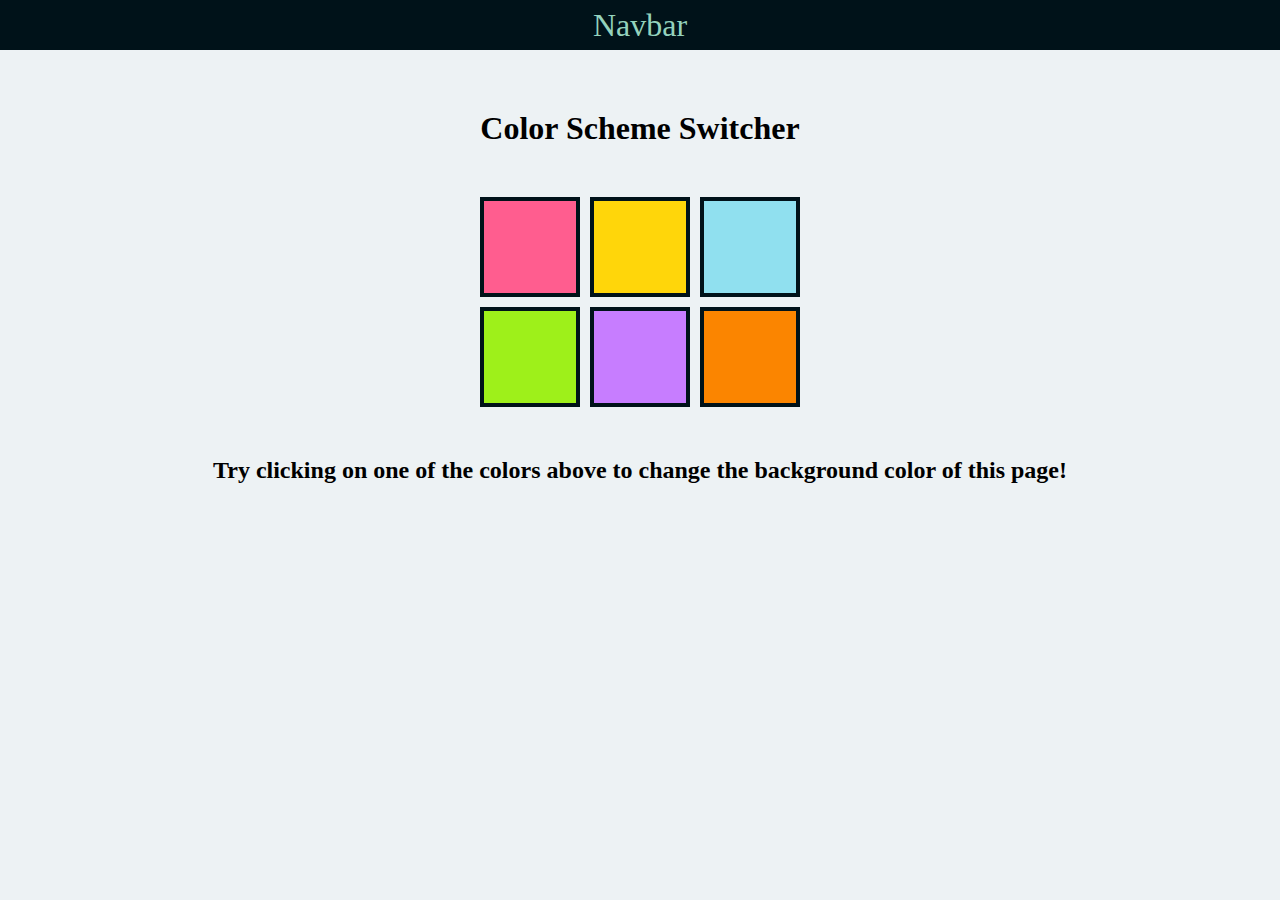
<file: 07_projects/01_color-changer/index.html>
<!DOCTYPE html>
<html lang="en">
  <head>
    <meta charset="UTF-8">
    <meta name="viewport" content="width=device-width, initial-scale=1.0">
    <title>Color Changer</title>
    <link rel="stylesheet" href="style.css">
  </head>
  <body>
    <div class="container">
      <nav class="navbar">
        Navbar
      </nav>
      <main class="main">
        <h1 class="heading">Color Scheme Switcher</h1>
        <div class="box-container">
          <div class="box" id="pink"></div>
          <div class="box" id="yellow"></div>
          <div class="box" id="sky"></div>
          <div class="box" id="green"></div>
          <div class="box" id="purple"></div>
          <div class="box" id="orange"></div>
        </div>
        <p class="para">
          Try clicking on one of the colors above to change the background color
          of this page!
        </p>
      </main>
    </div>
    <script src="script.js"></script>
  </body>
</html>
</file>
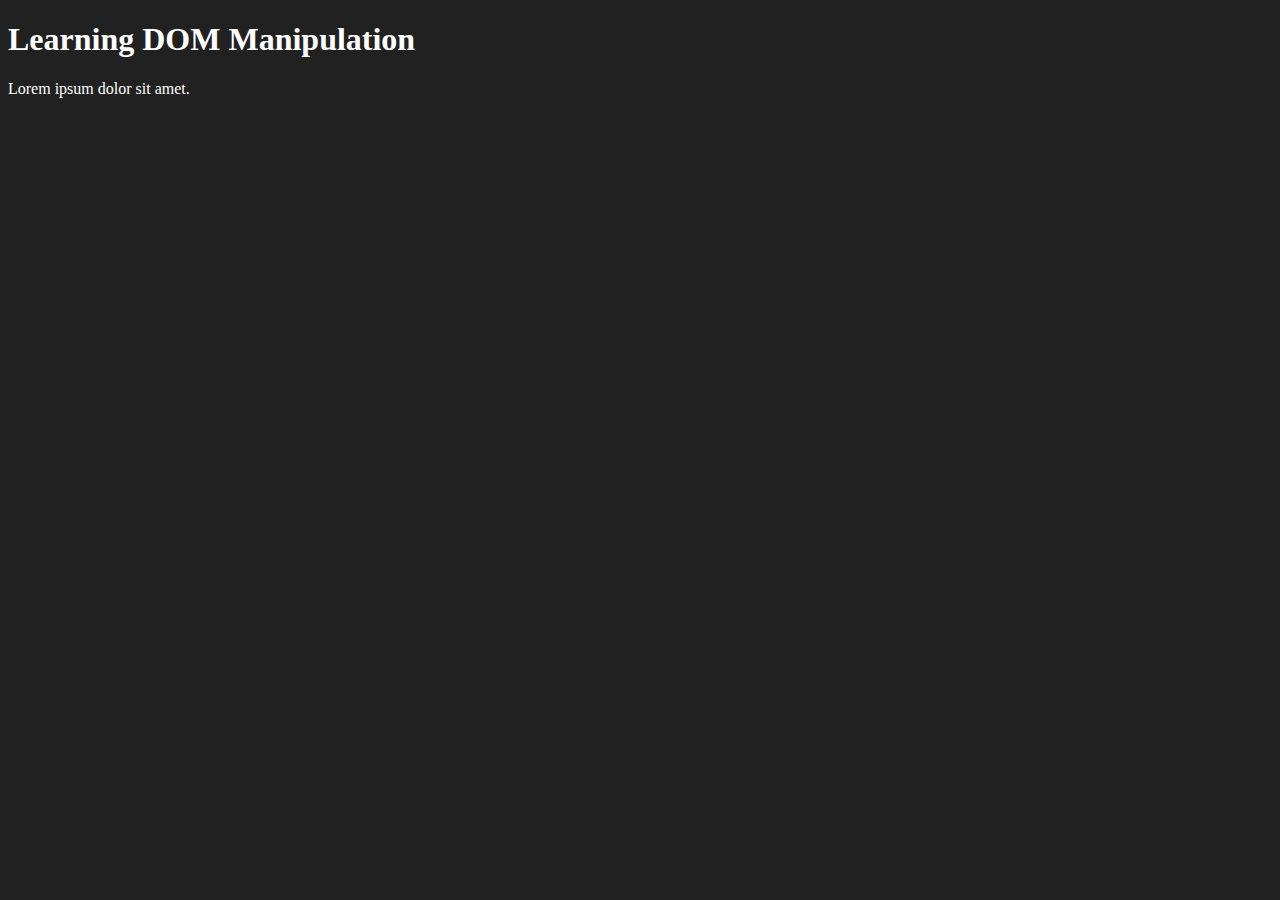
<file: 06_dom/one.html>
<!DOCTYPE html>
<html lang="en">
<head>
    <meta charset="UTF-8">
    <title>DOM</title>
    <style>
        body {
            background-color: #212121;
            color: #fff;
        }
    </style>
</head>
<body>
    <div class="container">
        <h1 class="heading" id="title">Learning DOM Manipulation</h1>
        <p class="para">Lorem ipsum dolor sit amet.</p>
    </div>
</body>
</html>
</file>
<file: 07_projects/01_color-changer/style.css>
* {
    margin: 0;
    padding: 0;
    box-sizing: border-box;
  }
  
  body {
    background-color: #edf2f4;
  }
  
  .heading {
    font-size: 2rem;
    margin: 20px;
    text-align: center;
    /* color: #9b2226; */
  }
  
  .container {
    min-height: 100vh;
    display: flex;
    flex-direction: column;
  }
  
  .navbar {
    min-width: 100vw;
    height: 50px;
    background-color: #001219;
    color: #94d2bd;
    font-size: 2rem;
    display: flex;
    justify-content: center;
    align-items: center;
    margin-bottom: 40px;
  }
  
  .box-container {
    margin: 40px;
    display: grid;
    grid-template-columns: repeat(auto-fit, minmax(100px, 1fr));
    grid-template-rows: 100px;
    grid-gap: 10px;
    padding: 10px;
    /* justify-content: center;
      align-items: center; */
    place-items: center;
  }
  
  .box {
    width: 100px;
    height: 100px;
  
    display: flex;
    justify-content: center;
    align-items: center;
    /* align-self: center; */
    border: 4px solid #001219;
  }
  
  .para {
    margin: 20px;
    font-size: 1.5rem;
    font-weight: bold;
    text-align: center;
    /* color: #005f73; */
  }
  
  #pink {
    background-color: #ff5d8f;
  }
  
  #yellow {
    background-color: #ffd60a;
  }
  
  #sky {
    background-color: #90e0ef;
  }
  
  #green {
    background-color: #9ef01a;
  }
  
  #purple {
    background-color: #c77dff;
  }
  
  #orange {
    background-color: #fb8500;
  }
  
  @media screen and (width>=600px) {
    .box-container {
      grid-template-columns: repeat(3, 100px);
      /* place-items: center; */
      justify-content: center;
    }
  }
</file>
